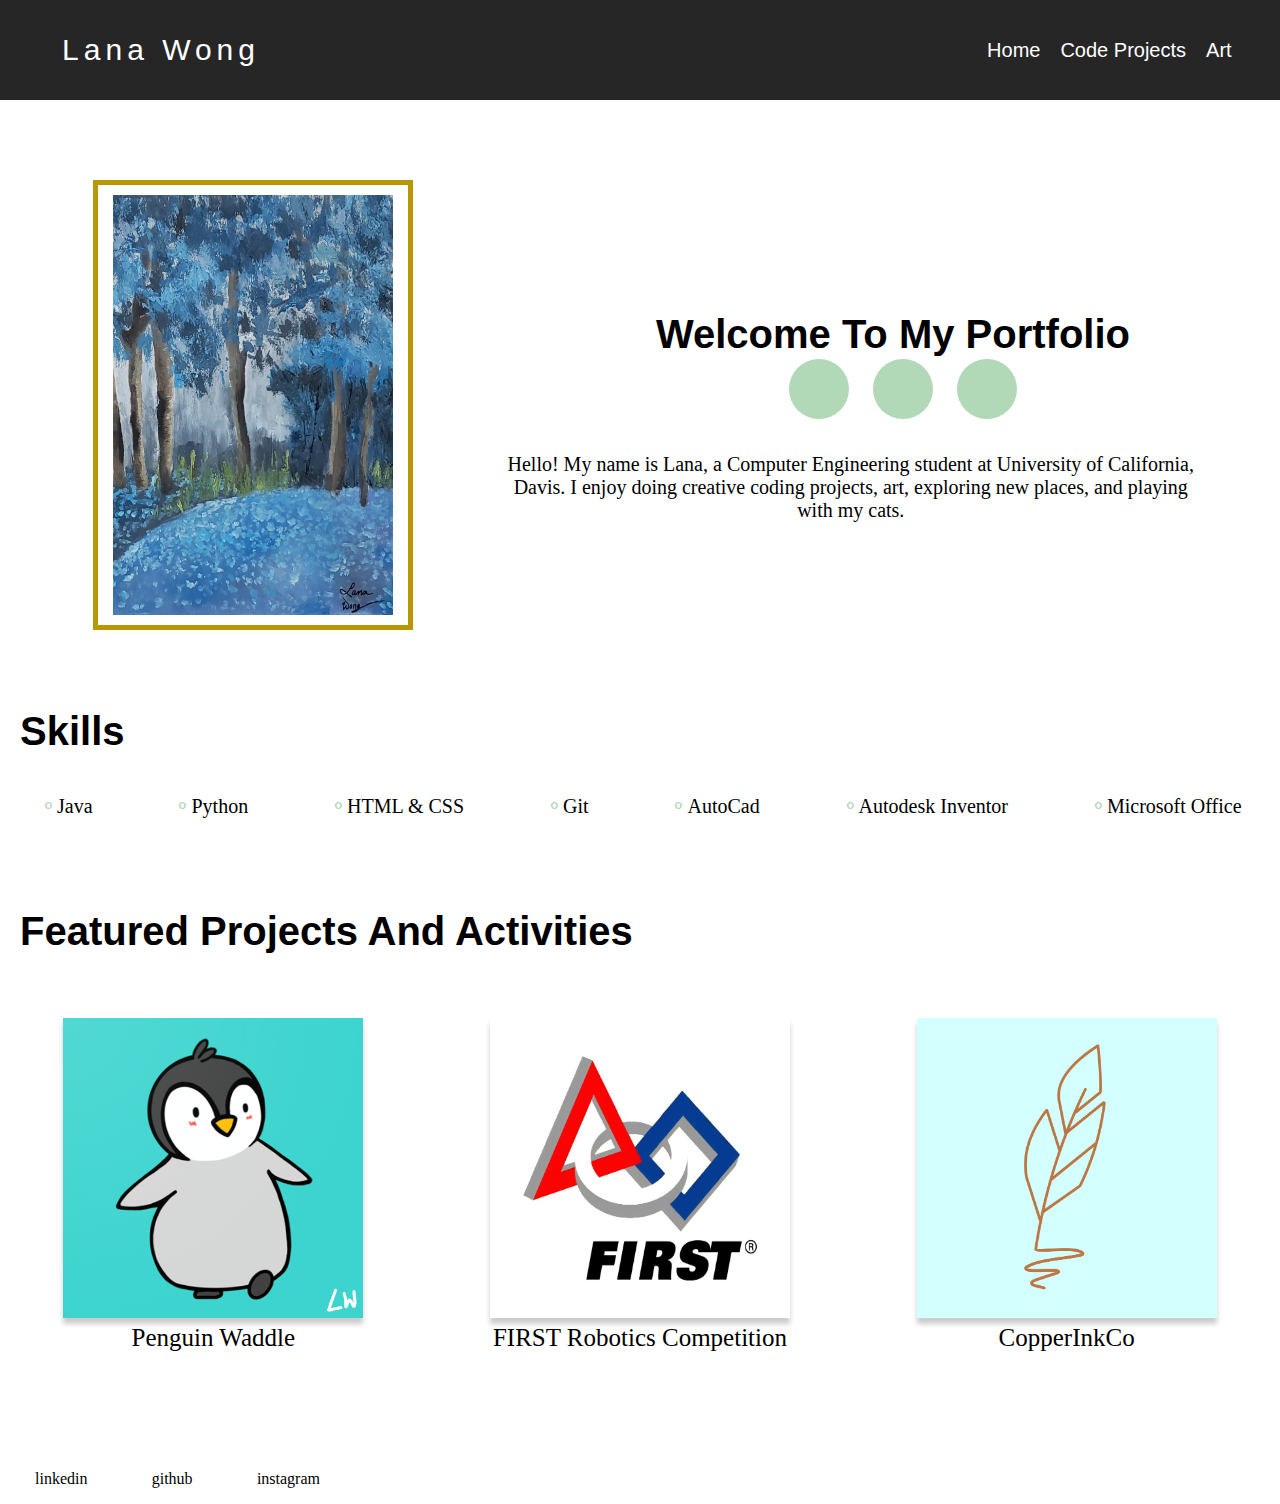
<file: index.html>
<!DOCTYPE html>
<html lang="eng">
    <head>
        <title>Lana Wong</title>
        <link href="styles.css" rel="stylesheet">
        <link rel="stylesheet" href="https://pro.fontawesome.com/releases/v5.11.2/css/all.css" integrity="sha384-zrnmn8R8KkWl12rAZFt4yKjxplaDaT7/EUkKm7AovijfrQItFWR7O/JJn4DAa/gx" crossorigin="anonymous">
        <script src="script.js" defer></script>
    </head>
    <body>
        <header>
            <nav class="navbar">
                <div class="logo">Lana Wong</div>
                <a href="#" class="toggle-button">
                    <span class="bar"></span>
                    <span class="bar"></span>
                    <span class="bar"></span>
                </a>
                <div class="navbar-links">
                    <ul>
                        <li><a href="index.html">Home</a></li>
                        <li><a href="code_projects.html">Code Projects</a></li>
                        <li><a href="art.html">Art</a></li>
                    </ul>
                </div>
            </nav>
        </header>
        <section class="about-me">
            <div class="image"><img src="gallery/blue_trees.jpg" alt="Lana"/></div>
            <div class="text">
                <h3>Welcome to my portfolio</h3>
                <div class="social-menu">
                    <ul>
                        <li><a href="https://www.linkedin.com/in/lana-wong-2639281a3/" target="_blank"><i class="fab fa-linkedin-in"></i></a></li>
                        <li><a href="https://github.com/lwong370" target="_blank"><i class="fab fa-github"></i></a></li>
                        <li><a href="https://www.instagram.com/lana.collagecorner/" target="_blank"><i class="fab fa-instagram"></i></a></li>
                    </ul>
                </div>
                    <p>Hello! My name is Lana, a Computer Engineering student at University of California, Davis.
                    I enjoy doing creative coding projects, art, exploring new places, and playing with my cats.
                    </p>
            </div>
        </section>
        <section class="skills">
            <h3>Skills</h3>
            <div class="skill-list">
                <ul>
                    <li>Java</li>
                    <li>Python</li>
                    <li>HTML & CSS</li>
                    <li>Git</li>
                    <li>AutoCad</li>
                    <li>Autodesk Inventor</li>
                    <li>Microsoft Office</li>
                </ul>
            </div>
        </section>
        <section class="featured-projects">
            <h3>Featured Projects and Activities</h3>
            <div class="horizontal-flex">
                <figure id="penguin-waddle">
                    <a href="penguin_waddle.html">
                        <img src="images/penguin_waddle_media_post.png" alt="penguin" class="img-link">
                        <figcaption>Penguin Waddle</figcaption>
                    </a>
                </figure>
                <figure id="first">
                    <a href="https://team2073.com/" target="_blank">
                        <img src="images/first_logo.jpg" alt="FIRST logo" class="img-link">
                        <figcaption>FIRST Robotics Competition</figcaption>
                    </a>
                </figure>
                <figure id="copperinkco">
                    <a href="copperinkco.html">
                        <img src="images/copperinkco.png" alt="copper feather" class="img-link">
                        <figcaption>CopperInkCo</figcaption>
                    </a>
                </figure>
            </div>
        </section>
        <section id="bottom-links" class="listed-information" style="width: 25%; margin-top: 8%;">
            <a href="https://www.linkedin.com/in/lana-wong-2639281a3/" target="_blank"><p>linkedin</p></a>
            <a href="https://github.com/lwong370" target="_blank"><p>github</p></a>
            <a href="https://www.instagram.com/lana.collagecorner/" target="_blank"><p>instagram</p></a>
        </section>
    </body>
</html>
</file>
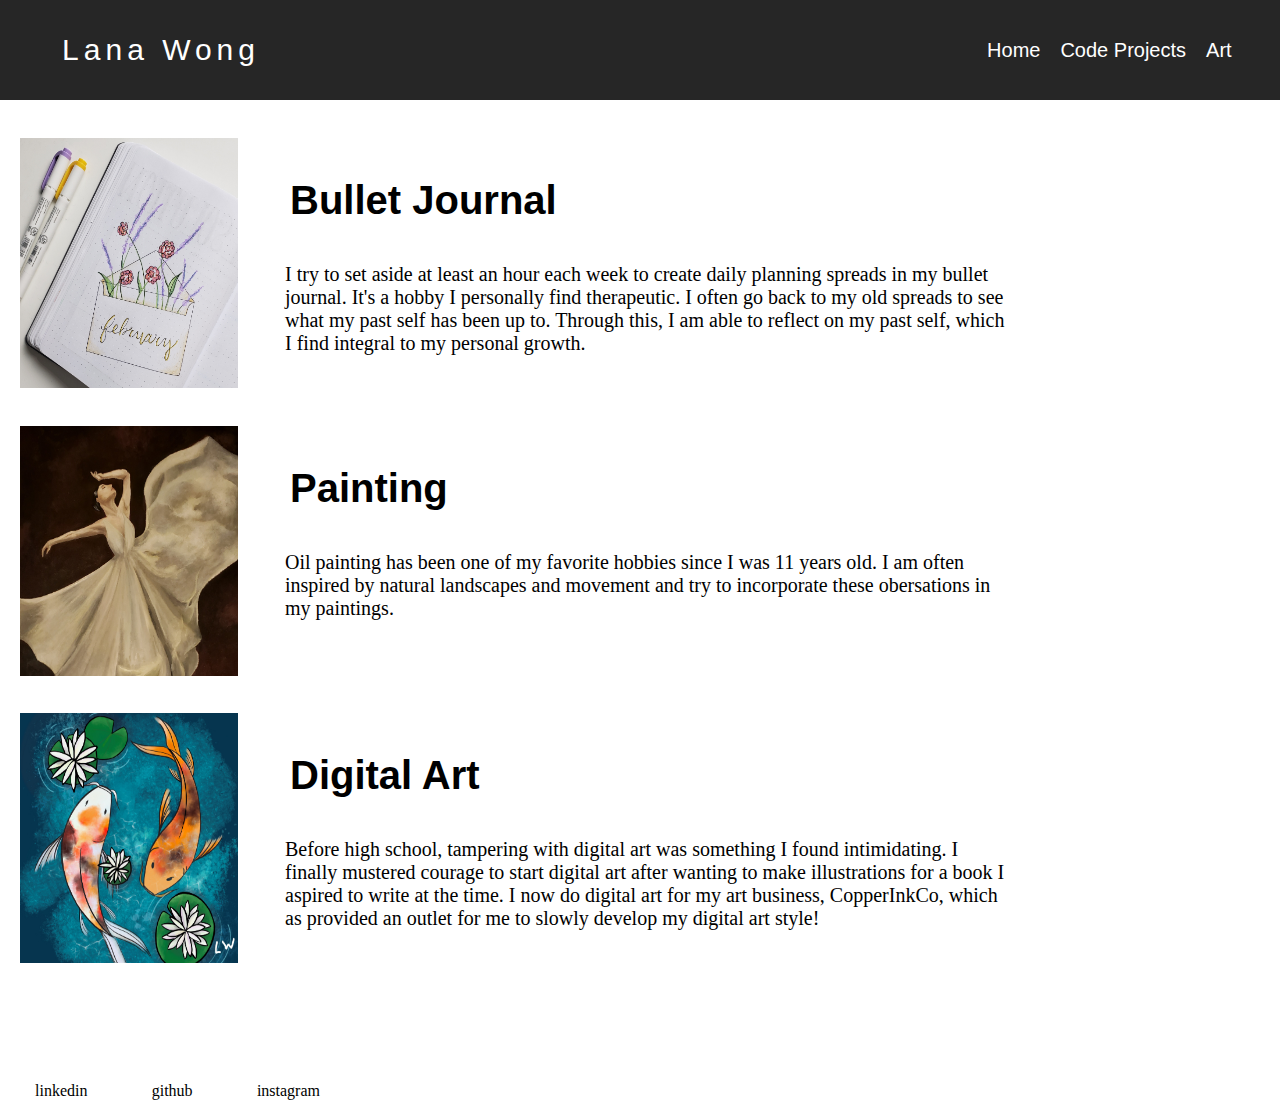
<file: art.html>
<!DOCTYPE html>
<html lang="eng">
    <head>
        <title>
            Lana Wong - Art
        </title>
        <link href="styles.css" rel="stylesheet">
        <script src="script.js" defer></script>
    </head>
    <body>
        <header>
            <nav class="navbar">
                <div class="logo">Lana Wong</div>
                <a href="#" class="toggle-button">
                    <span class="bar"></span>
                    <span class="bar"></span>
                    <span class="bar"></span>
                </a>
                <div class="navbar-links">
                    <ul>
                        <li><a href="index.html">Home</a></li>
                        <li><a href="code_projects.html">Code Projects</a></li>
                        <li><a href="art.html">Art</a></li>
                    </ul>
                </div>
            </nav>
        </header>
        <section class="vertical-content-list">
            <div id="bullet-journals" class="sub-listing">
                <img src="gallery/2021 Feb 1.jpg" alt="feb2021-pg1" class="img-link"/>
                <div class="head-description">
                    <h3>Bullet Journal</h3>
                    <p>I try to set aside at least an hour each week to create daily planning spreads in my bullet journal. It's a hobby I personally find therapeutic. 
                        I often go back to my old spreads to see what my past self has been up to. 
                        Through this, I am able to reflect on my past self, which I find integral to my personal growth.
                    </p>
                </div> 
            </div>
            <div id="paintings" class="sub-listing">
                <img src="gallery/ballerina.jpg" alt="feb2021-pg1" class="img-link"/>
                <div class="head-description">
                    <h3>Painting</h3>
                    <p>Oil painting has been one of my favorite hobbies since I was 11 years old. I am often inspired by natural landscapes and movement and 
                        try to incorporate these obersations in my paintings.
                    </p>
                </div> 
            </div>
            <div id="digital art" class="sub-listing">
                <img src="gallery/koi-website.jpg" alt="koi" class="img-link"/>
                <div class="head-description">
                    <h3>Digital Art</h3>
                    <p>Before high school, tampering with digital art was something
                        I found intimidating. I finally mustered courage to start digital art after wanting to make illustrations for
                        a book I aspired to write at the time. I now do digital art for my art business, CopperInkCo, which as provided an outlet for me to slowly develop my digital art style!
                    </p>
                </div> 
            </div>
        </section>
        <section id="bottom-links" class="listed-information" style="width: 25%; margin-top: 8%;">
            <a href="https://www.linkedin.com/in/lana-wong-2639281a3/" target="_blank"><p>linkedin</p></a>
            <a href="https://github.com/lwong370" target="_blank"><p>github</p></a>
            <a href="https://www.instagram.com/lana.collagecorner/" target="_blank"><p>instagram</p></a>
        </section>
    </body>
</html>
</file>
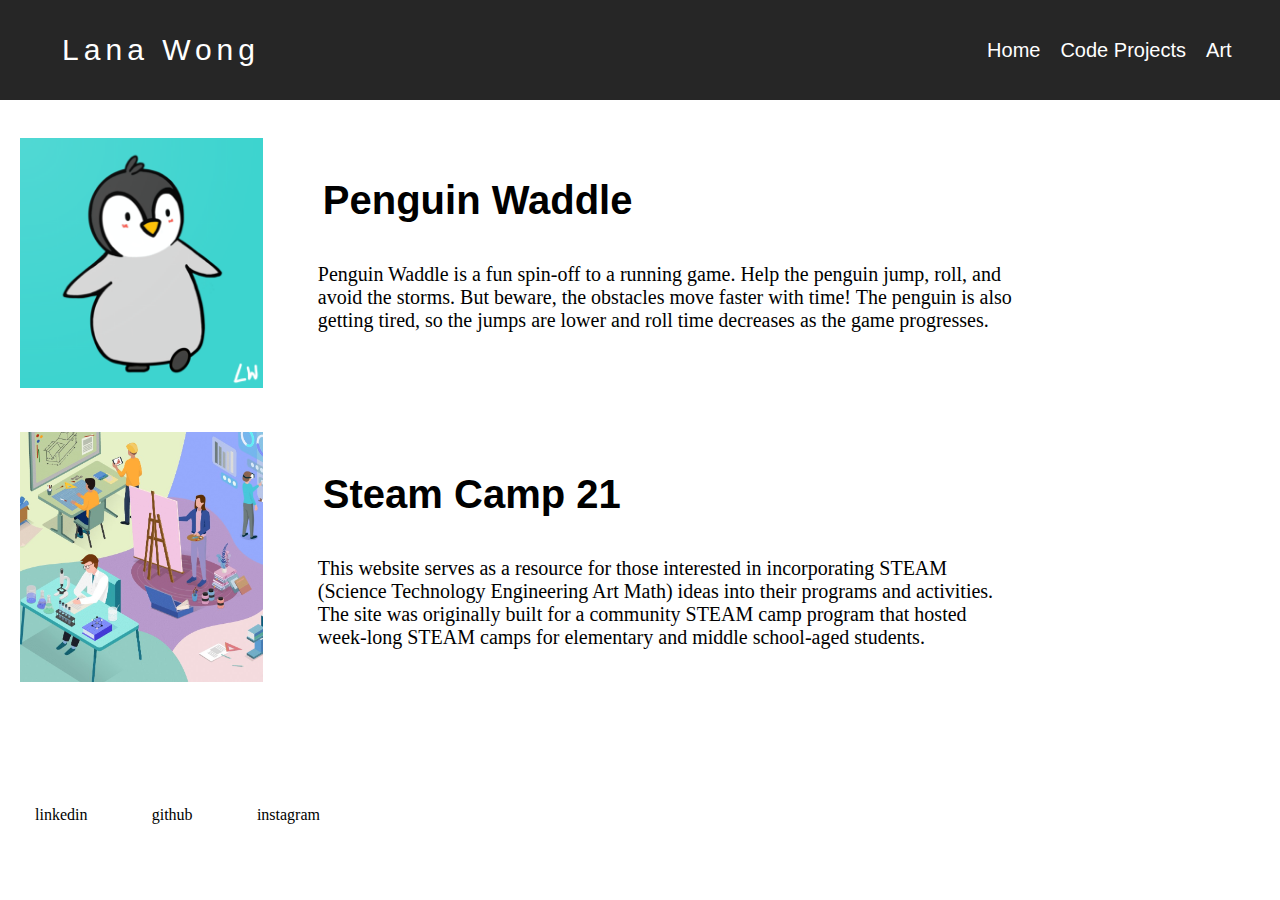
<file: code_projects.html>
<!DOCTYPE html>
<html lang="eng">
    <head>
        <title>
            Lana Wong - Code Projects
        </title>
        <link href="styles.css" rel="stylesheet">
        <script src="script.js" defer></script>
    </head>
    <body>
        <header>
            <nav class="navbar">
                <div class="logo">Lana Wong</div>
                <a href="#" class="toggle-button">
                    <span class="bar"></span>
                    <span class="bar"></span>
                    <span class="bar"></span>
                </a>
                <div class="navbar-links">
                    <ul>
                        <li><a href="index.html">Home</a></li>
                        <li><a href="code_projects.html">Code Projects</a></li>
                        <li><a href="art.html">Art</a></li>
                    </ul>
                </div>
            </nav>
        </header>
        <section class="vertical-content-list">
            <div id="penguin-waddle" class="sub-listing">
                <a href="penguin_waddle.html">
                    <img src="images/penguin_waddle_media_post.png" alt="penguin" class="img-link"/>
                </a>
                <a href="penguin_waddle.html">
                    <div class="head-description" style="padding-left: 4%; text-align: left;">
                        <h3>Penguin Waddle</h3>
                        <p>Penguin Waddle is a fun spin-off to a running game. Help the penguin jump, roll, and avoid the storms. But beware, the obstacles move faster with time! The penguin is also getting tired, so the jumps are lower and roll time decreases as the game progresses.</p>
                    </div> 
                </a>   
            </div>
            <div id="steam21" class="sub-listing">
                <a href="steam.html">
                    <img src="images/steam.jpg" alt="steam" class="img-link"/>
                </a>
                <a href="steam.html">
                    <div class="head-description" style="padding-left: 4%; text-align: left;">
                        <h3>Steam Camp 21</h3>
                        <p>This website serves as a resource for those interested in incorporating STEAM (Science Technology Engineering Art Math) ideas into their programs and activities. The site was originally built for a community STEAM camp program that hosted week-long STEAM camps for elementary and middle school-aged students.</p>
                    </div>                 
                </a>
            </div>
        </section>
        <section id="bottom-links" class="listed-information" style="width: 25%; margin-top: 8%;">
            <a href="https://www.linkedin.com/in/lana-wong-2639281a3/" target="_blank"><p>linkedin</p></a>
            <a href="https://github.com/lwong370" target="_blank"><p>github</p></a>
            <a href="https://www.instagram.com/lana.collagecorner/" target="_blank"><p>instagram</p></a>
        </section>
    </body>
</html>
</file>
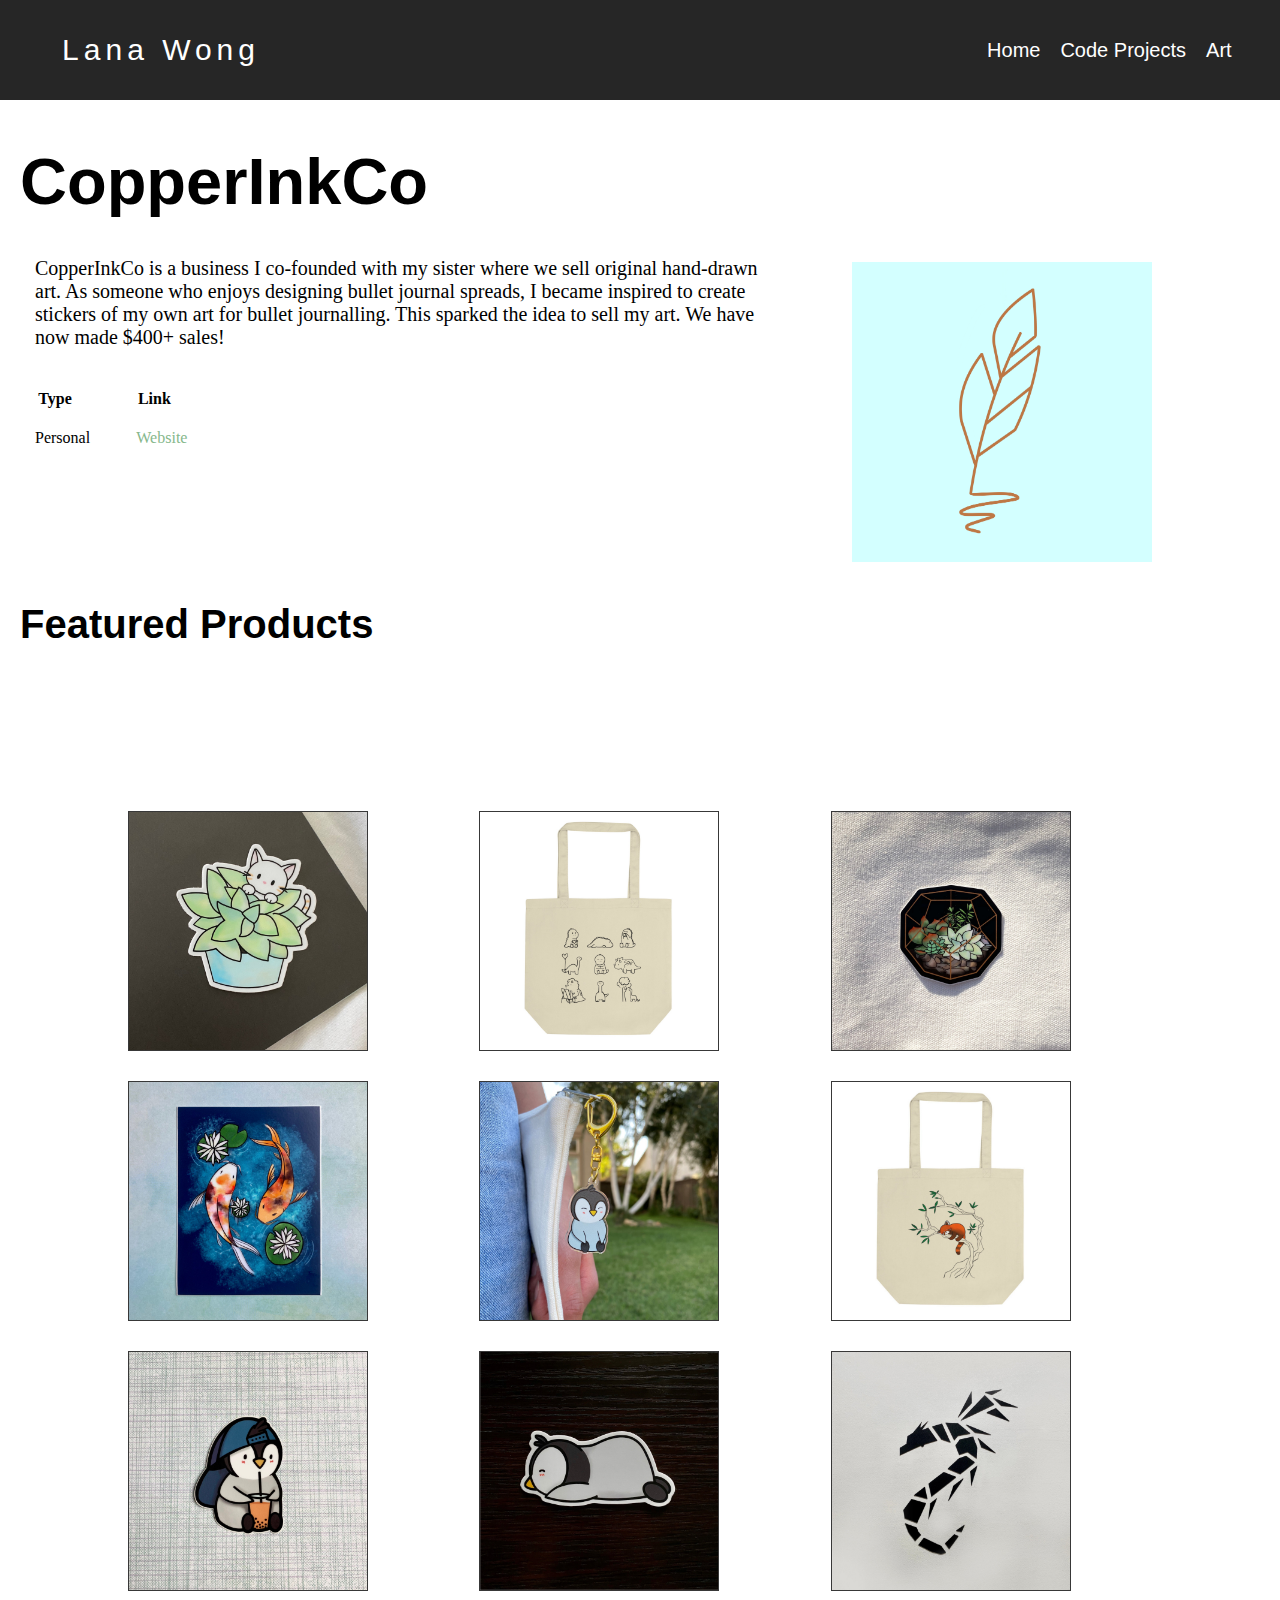
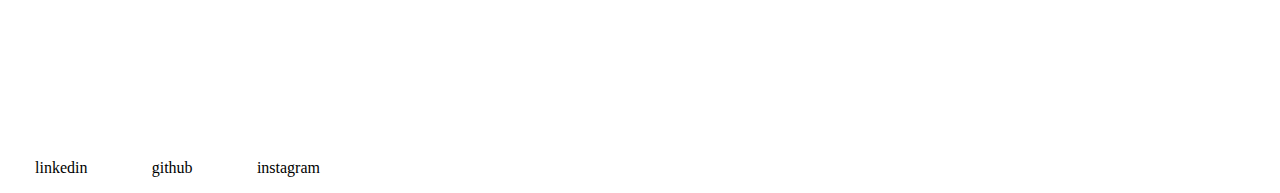
<file: copperinkco.html>
<!DOCTYPE html>
<html lang="eng">
    <head>
        <title>
            Lana Wong - CopperInkCo
        </title>
        <link href="styles.css" rel="stylesheet">
        <script src="script.js" defer></script>
    </head>
    <body>
        <header>
            <nav class="navbar">
                <div class="logo">Lana Wong</div>
                <a href="#" class="toggle-button">
                    <span class="bar"></span>
                    <span class="bar"></span>
                    <span class="bar"></span>
                </a>
                <div class="navbar-links">
                    <ul>
                        <li><a href="index.html">Home</a></li>
                        <li><a href="code_projects.html">Code Projects</a></li>
                        <li><a href="art.html">Art</a></li>
                    </ul>
                </div>
            </nav>
        </header>
        <h1 style="padding-left: 20px;">CopperInkCo</h1>
        <div class="subpage-header-flex">
            <div class="head-description">
                <section class="description">
                    <p>CopperInkCo is a business I co-founded with my sister where we sell original hand-drawn art. As someone who enjoys designing bullet journal spreads, 
                        I became inspired to create stickers of my own art for bullet journalling. This sparked the idea to sell my art. We have now made $400+ sales!
                    </p>
                </section>
                <section class="listed-information" style="width: 22%;">
                    <div class="type">
                        <h4>Type</h4>
                        <p>Personal</p>
                    </div>
                    <div class="link">
                        <h4>Link</h4>
                        <a href="https://linktr.ee/CopperInkCo" target="_blank" style="color: rgb(134, 184, 140);"><p>Website</p></a>
                    </div>
                </section>
            </div>
            <img src="images/copperinkco.png" alt="copperinkco" style="height: 300px; width: 300px;">
        </div>
        <h3 style=>Featured Products</h3>
        <div class="horizontal-flex">
            <div style="width: 80%;
            display: grid;
            grid-gap: 30px;
            margin: 100px auto 50px;
            grid-template-columns: repeat(auto-fit, minmax(250px, 1fr));">
                <img src="gallery/cat_plant.jpg" alt="cat-plant-etsy" style="border: 0.5px solid rgb(56, 56, 56); width: 240px; height: 240px; "/>
                <img src="gallery/dino_bag.jpg" alt="dino-bag-etsy" style="border: 0.5px solid rgb(56, 56, 56); width: 240px; height: 240px;"/> 
                <img src="gallery/hex_terrarium.jpg" alt="hex-terrarium-etsy" style="border: 0.5px solid rgb(56, 56, 56); width: 240px; height: 240px;"/> 
                <img src="gallery/koi.jpg" alt="koi-etsy" style="border: 0.5px solid rgb(56, 56, 56); width: 240px; height: 240px;"/> 
                <img src="gallery/penguin_charm.jpg" alt="penguin-charm-etsy" style="border: 0.5px solid rgb(56, 56, 56); width: 240px; height: 240px;"/>      
                <img src="gallery/red_panda_bag.jpg" alt="penguin-charm-etsy" style="border: 0.5px solid rgb(56, 56, 56); width: 240px; height: 240px;"/>         
                <img src="gallery/penguin_boba.jpg" alt="penguin-charm-etsy" style="border: 0.5px solid rgb(56, 56, 56); width: 240px; height: 240px;"/>         
                <img src="gallery/sleepy_penguin.jpg" alt="penguin-charm-etsy" style="border: 0.5px solid rgb(56, 56, 56); width: 240px; height: 240px;"/>         
                <img src="gallery/geo_dragon.jpg" alt="penguin-charm-etsy" style="border: 0.5px solid rgb(56, 56, 56); width: 240px; height: 240px;"/>                     
            </div>
        </div>
        <section id="bottom-links" class="listed-information" style="width: 25%; margin-top: 8%;">
            <a href="https://www.linkedin.com/in/lana-wong-2639281a3/" target="_blank"><p>linkedin</p></a>
            <a href="https://github.com/lwong370" target="_blank"><p>github</p></a>
            <a href="https://www.instagram.com/lana.collagecorner/" target="_blank"><p>instagram</p></a>
        </section>
    </body>
</html>
</file>
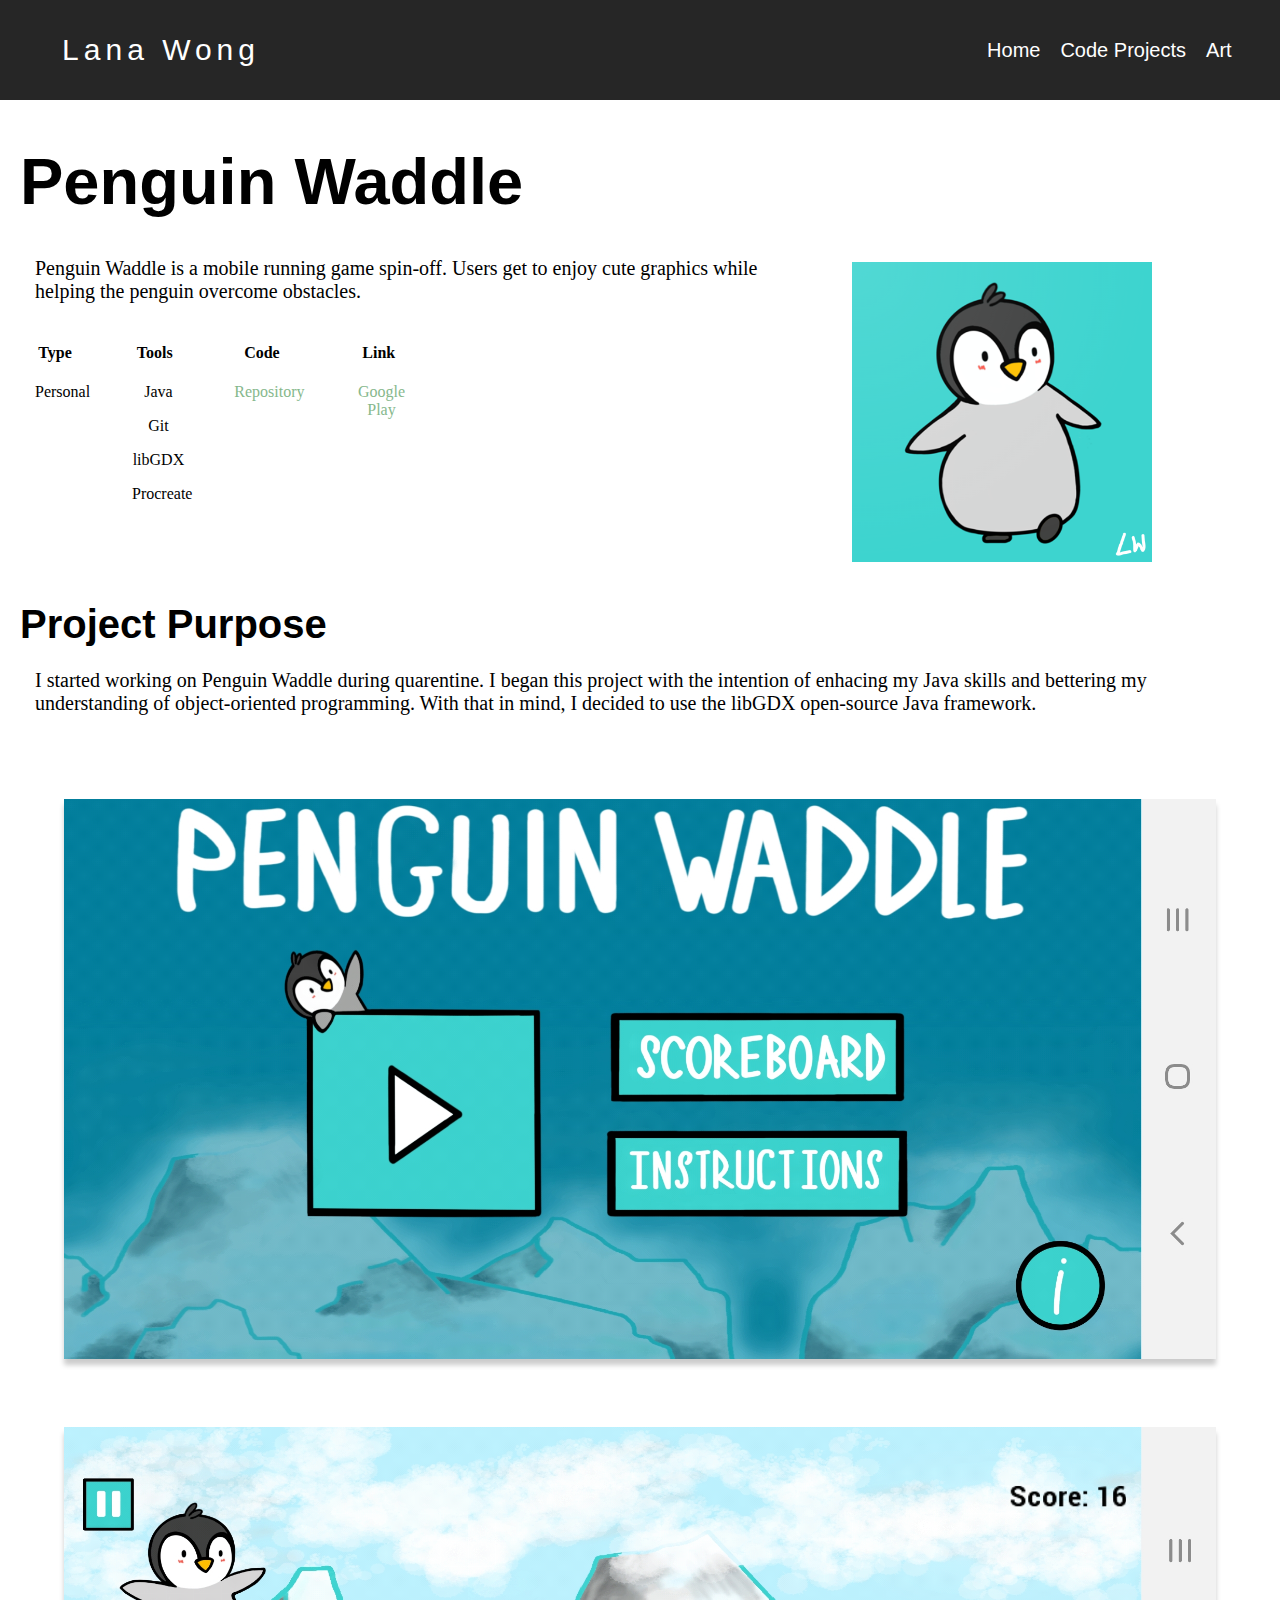
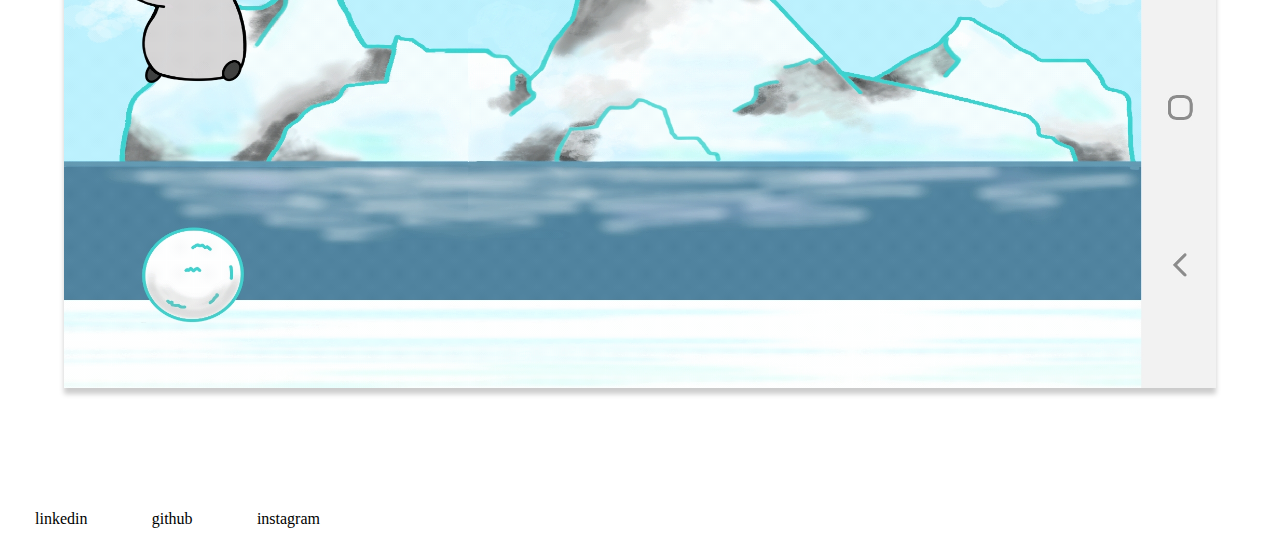
<file: penguin_waddle.html>
<!DOCTYPE html>
<html lang="eng">
    <head>
        <title>
            Lana Wong - Penguin Waddle
        </title>
        <link href="styles.css" rel="stylesheet">
        <script src="script.js" defer></script>
    </head>
    <body>
        <header>
            <nav class="navbar">
                <div class="logo">Lana Wong</div>
                <a href="#" class="toggle-button">
                    <span class="bar"></span>
                    <span class="bar"></span>
                    <span class="bar"></span>
                </a>
                <div class="navbar-links">
                    <ul>
                        <li><a href="index.html">Home</a></li>
                        <li><a href="code_projects.html">Code Projects</a></li>
                        <li><a href="art.html">Art</a></li>
                    </ul>
                </div>
            </nav>
        </header>
        <h1 style="padding-left: 20px;">Penguin Waddle</h1>
        <div class="subpage-header-flex">
            <div class="head-description">
                <section class="description">
                    <p>Penguin Waddle is a mobile running game spin-off. Users get to enjoy cute graphics while helping the penguin overcome obstacles.</p>
                </section>
                <section class="listed-information">
                    <div class="type">
                        <h4>Type</h4>
                        <p>Personal</p>
                    </div>
                    <div class="tools">
                        <h4>Tools</h4>
                        <p>Java</p>
                        <p>Git</p>
                        <p>libGDX</p>
                        <p>Procreate</p>
                    </div>
                    <div class="code">
                        <h4>Code</h4>
                        <a href="https://github.com/lwong370/Penguin_Waddle" target="_blank" style="color: rgb(134, 184, 140);"><p>Repository</p></a>
                    </div>
                    <div class="link">
                        <h4>Link</h4>
                        <a href="https://play.google.com/store/apps/details?id=com.lana.penguinwaddle&hl=en_US&gl=US" target="_blank" style="color: rgb(134, 184, 140);;"><p>Google Play</p></a>
                    </div>
                </section>
            </div>
            <img src="images/penguin_waddle_media_post.png" alt="penguin" style="height: 300px; width: 300px;">
        </div>
        <section class="pw-purpose">
            <h3>Project Purpose</h3>
            <div class="description">
                <p>I started working on Penguin Waddle during quarentine. 
                    I began this project with the intention of enhacing my Java skills and bettering my understanding of
                    object-oriented programming. With that in mind, I decided to use the libGDX open-source Java framework.</p>
            </div>   
        </section>
        <section class="extra-images">
            <img src="images/pw_screenshot1.jpg" alt="penguin waddle home screen"/>      
            <img src="images/pw_screenshot5.jpg" alt="penguin waddle mid game"/>      
        </section>
        <section id="bottom-links" class="listed-information" style="width: 25%; margin-top: 8%;">
            <a href="https://www.linkedin.com/in/lana-wong-2639281a3/" target="_blank"><p>linkedin</p></a>
            <a href="https://github.com/lwong370" target="_blank"><p>github</p></a>
            <a href="https://www.instagram.com/lana.collagecorner/" target="_blank"><p>instagram</p></a>
        </section>
    </body>
</html>
</file>
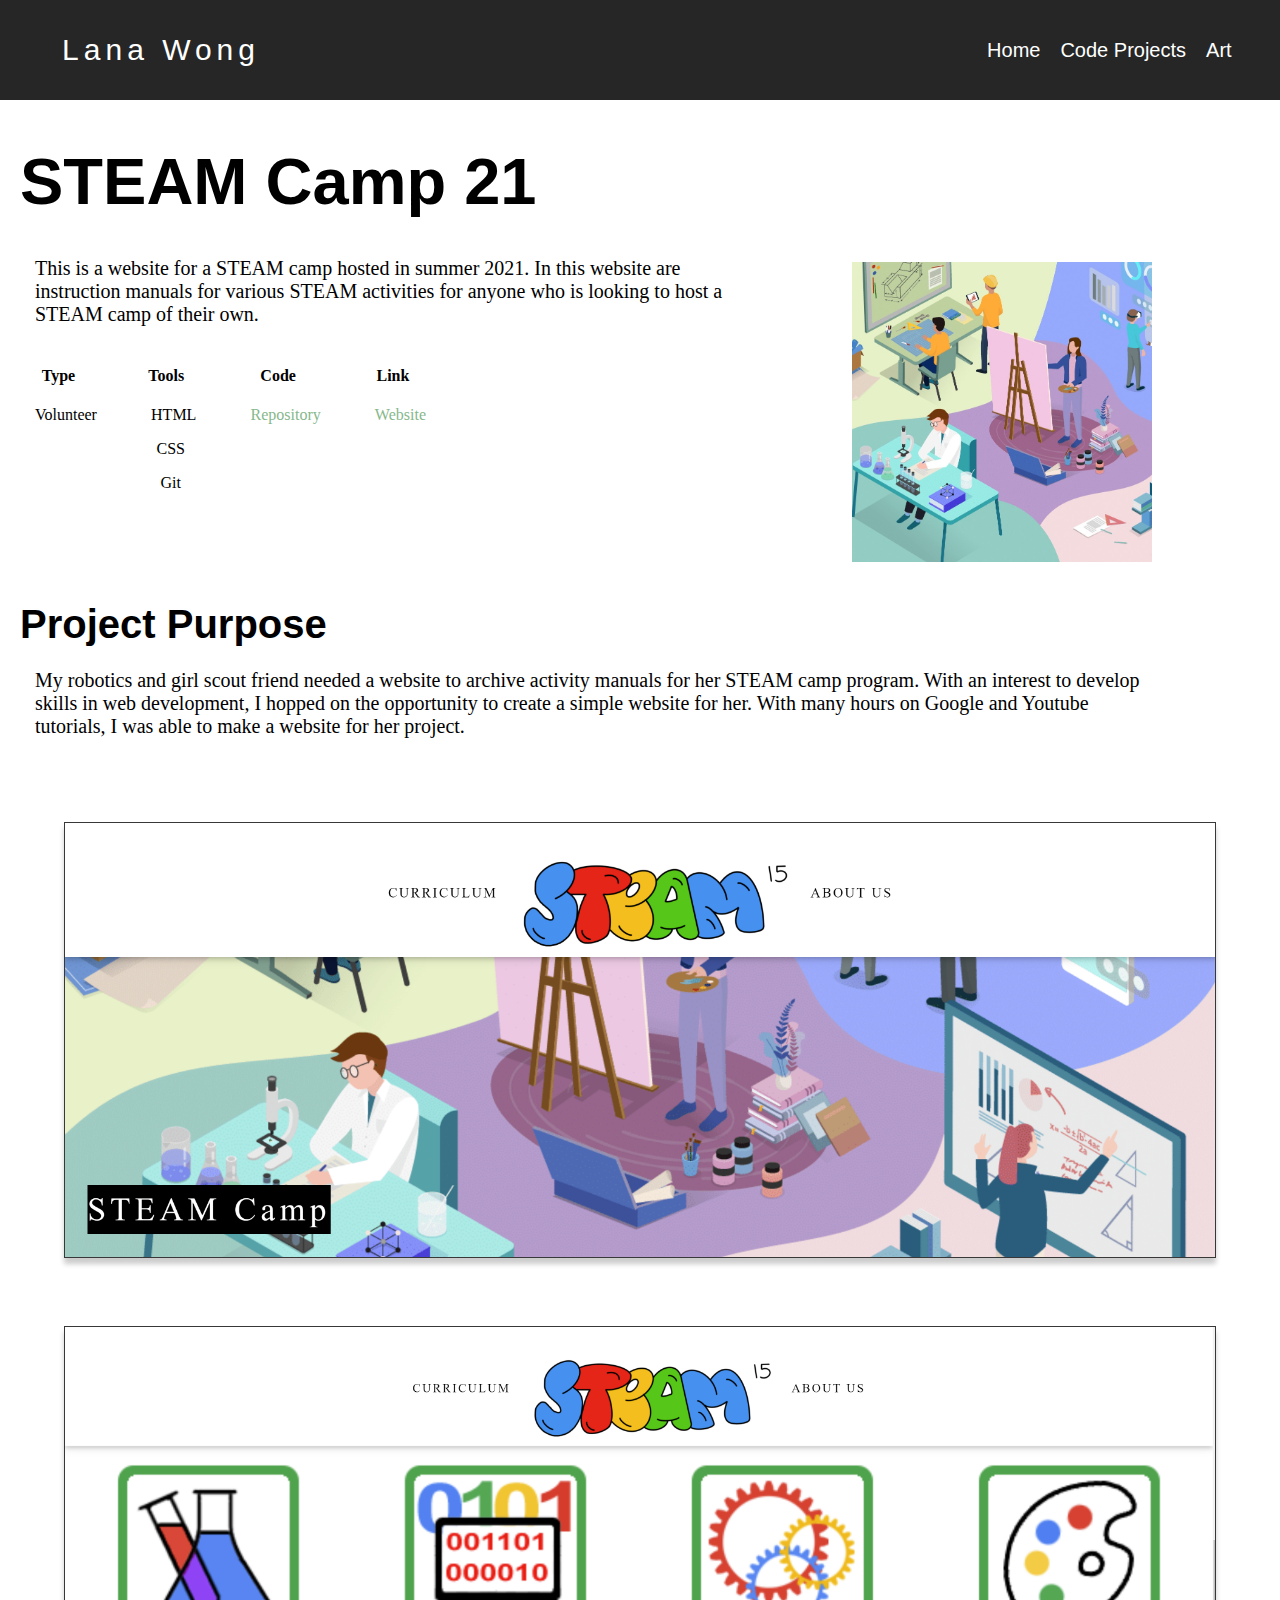
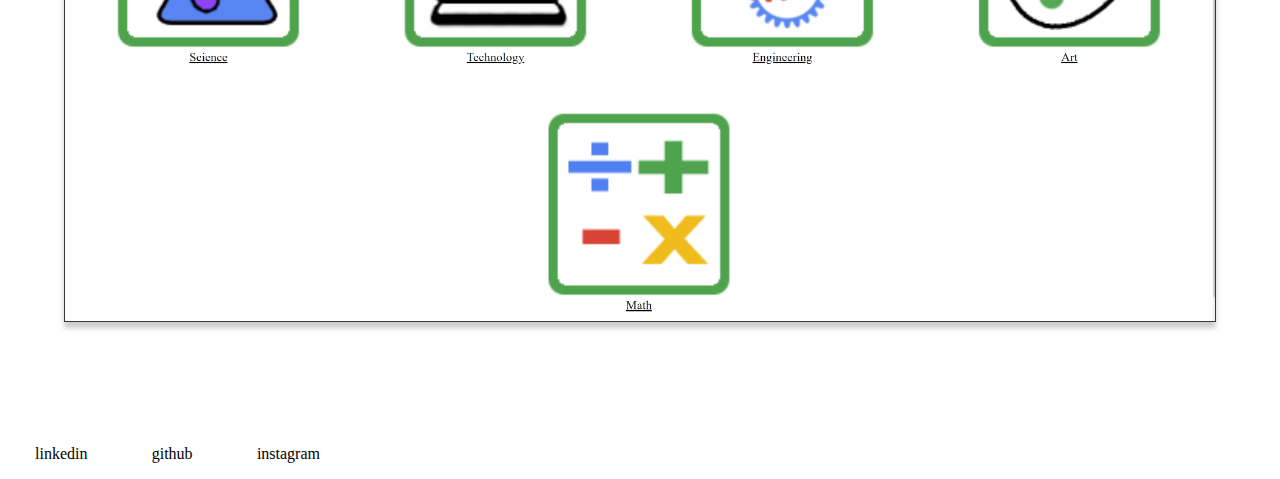
<file: steam.html>
<!DOCTYPE html>
<html lang="eng">
    <head>
        <title>
            Lana Wong - STEAM Camp 21
        </title>
        <link href="styles.css" rel="stylesheet">
        <script src="script.js" defer></script>
    </head>
    <body>
        <header>
            <nav class="navbar">
                <div class="logo">Lana Wong</div>
                <a href="#" class="toggle-button">
                    <span class="bar"></span>
                    <span class="bar"></span>
                    <span class="bar"></span>
                </a>
                <div class="navbar-links">
                    <ul>
                        <li><a href="index.html">Home</a></li>
                        <li><a href="code_projects.html">Code Projects</a></li>
                        <li><a href="art.html">Art</a></li>
                    </ul>
                </div>
            </nav>
        </header>
        <h1 style="padding-left: 20px;">STEAM Camp 21</h1>
        <div class="subpage-header-flex">
            <div class="head-description">
                <section class="description">
                    <p>This is a website for a STEAM camp hosted in summer 2021. In this website are instruction manuals for various STEAM activities for anyone
                        who is looking to host a STEAM camp of their own.
                    </p>
                </section>
                <section class="listed-information">
                    <div class="type">
                        <h4>Type</h4>
                        <p>Volunteer</p>
                    </div>
                    <div class="tools">
                        <h4>Tools</h4>
                        <p>HTML</p>
                        <p>CSS</p>
                        <p>Git</p>
                    </div>
                    <div class="code">
                        <h4>Code</h4>
                        <a href="https://github.com/steamcamp21/steamcamp21.github.io" target="_blank" style="color: rgb(134, 184, 140);"><p>Repository</p></a>
                    </div>
                    <div class="link">
                        <h4>Link</h4>
                        <a href="https://steamcamp21.github.io/index.html" target="_blank" style="color: rgb(134, 184, 140);"><p>Website</p></a>
                    </div>
                </section>
            </div>
            <img src="images/steam.jpg" alt="steam activity" style="height: 300px; width: 300px;">
        </div>
        <section class="pw-purpose">
            <h3>Project Purpose</h3>
            <div class="description">
                <p>My robotics and girl scout friend needed a website to archive activity manuals for her STEAM camp program. With an interest to develop skills in web development,
                    I hopped on the opportunity to create a simple website for her. With many hours on Google and Youtube tutorials, I was able to make a website for her project.
                </p>
            </div>   
        </section>
        <section class="extra-images">
            <img src="images/steam_screenshot_1.PNG" alt="steam screenshot 1" style="border: 0.5px solid rgb(56, 56, 56);"/>      
            <img src="images/steam_screenshot_2.PNG" alt="steam screenshot 2" style="border: 0.5px solid rgb(56, 56, 56);"/>      
        </section>
        <section id="bottom-links" class="listed-information" style="width: 25%; margin-top: 8%;">
            <a href="https://www.linkedin.com/in/lana-wong-2639281a3/" target="_blank"><p>linkedin</p></a>
            <a href="https://github.com/lwong370" target="_blank"><p>github</p></a>
            <a href="https://www.instagram.com/lana.collagecorner/" target="_blank"><p>instagram</p></a>
        </section>
    </body>
</html>
</file>
<file: styles.css>
* {
    box-sizing: border-box;
}

html{
    scroll-behavior: smooth;
}

body {
    margin: 0;
    padding: 0;
    width: 100%;
}

header{
    height: 100px;
    width: 100%;
    background: #262626;
    text-align: center;
}

.navbar{
    display: flex;
    justify-content: space-between;
    align-items: center;
    margin-right: 3%;
    background: #262626;

}

.logo{
    margin-left: 5%;
    float: left;
    line-height: 100px;
    color:white;
    font-size: 30px;
    letter-spacing: 5px;
    font-family: 'Trebuchet MS', 'Lucida Sans Unicode', 'Lucida Grande', 'Lucida Sans', Arial, sans-serif;
}

.navbar ul{
    list-style-type: none;
    display: flex;
    margin: 0;
    padding: 0;
}

.navbar a{
    text-decoration: none;
    margin: 10px;
    color: white;
    font-family:'Franklin Gothic Medium', 'Arial Narrow', Arial, sans-serif;
    font-size: 20px;
    display: block;
}

.navbar li:hover {
    background-color: #636363;
}

.toggle-button {
    position: absolute;
    top: .75rem;
    right: 1rem;
    display: none;
    flex-direction: column;
    justify-content: space-between;
    width: 31px;
    height: 21px;
}

.toggle-button .bar {
    height: 3px;
    width: 100%;
    background-color: white;
    border-radius: 10px;
    display: none;
    margin: 5px auto;
}

.social-menu ul li{
    list-style: none;
    margin: 10px;
    margin-top: -5%;
    display: inline-block;
}

.social-menu ul li .fab{
    font-size: 30px;
    color: black;
    line-height: 60px;
}

.social-menu ul li .fab:hover{
    opacity: 0.5;
}

.img-link:hover {
    opacity: 0.5;
}

.social-menu ul li a{
    position: relative;
    display: block;
    width: 60px;
    height: 60px;
    border-radius: 50%;
    background-color: #B1D8B7;
    text-align: center;
}

.about-me{
    padding-top: 80px;
    display: flex;
    align-items: center;
    justify-content: center;
    text-align: center;
    flex-direction: row;
}

.about-me .image{
    flex-basis: 70%;
    padding-left: 20px;
}

.about-me .image img{
    height: 450px;
    width: 320px;
    border: 5px solid rgb(184, 151, 4);
    padding: 10px 15px;
}

p {
    font-size: 20px;
    padding-left: 15px;
    padding-right: 10%;
}

h1 {
    font-size: 65px;
    font-family: 'Trebuchet MS', 'Lucida Sans Unicode', 'Lucida Grande', 'Lucida Sans', Arial, sans-serif;
}

h3{
    font-size: 40px;
    text-transform: capitalize;
    color:black;
    font-family: 'Trebuchet MS', 'Lucida Sans Unicode', 'Lucida Grande', 'Lucida Sans', Arial, sans-serif;
    font-weight: 600;
    padding-left: 20px;
}

.skills{
    padding-top: 35px;
    padding-right: 3%;
    text-align: center;
}

.skills h3{
    text-align: left;
    padding-left: 20px;
}

.skills .skill-list ul{
    display: flex;
    flex-wrap: wrap;
    align-content: space-between;
    justify-content: space-between;
    flex-direction: row;
    flex-basis: 60%;
}

.skills li:before {
    content: "\26AC";
    color: #B1D8B7;
}

.skills li{
    display: inline;
    font-size: 20px;
}

.featured-projects {
    padding-top: 35px;
}

.featured-projects h3 {
    text-align: left;
    padding-left: 20px;
}

.featured-projects img {
    -moz-box-shadow: 0px 10px 5px #ccc;
    -webkit-box-shadow: 0px 6px 5px #ccc;
    box-shadow: 0px 6px 5px #ccc;
}

a {
    color:black;
    text-align: center;
    text-decoration: none;
    font-size: 25px;
}

.horizontal-flex {
    display:flex;
    flex-direction: row;
    margin-top: 5%;
    flex-wrap: wrap;
    justify-content: center;
    align-items: center
}

.horizontal-flex figure{
    margin: auto;
}

.horizontal-flex img {
    height: 300px;
    width: 300px;
}

.description {
    display: flex;
    align-items: center;
    justify-content: center;
    padding-left: 20px;
    margin-top: -3%;
}

.listed-information {
    display: flex;
    width: 50%;
    padding-left: 20px;
    flex-wrap: wrap;
    align-content: space-between;
    justify-content: space-between;
}

.listed-information div {
    text-align: center;
    vertical-align: top;
}

.listed-information p {
    font-size: 16px;
}

.extra-images {
    text-align: center;
}

.extra-images img {
    width: 90%;
    margin-top: 5%;
    -moz-box-shadow: 0px 6px 5px #ccc;
    -webkit-box-shadow: 0px 6px 5px #ccc;
    box-shadow: 0px 6px 5px #ccc;
}

.subpage-header-flex {
    display: flex;
    width: 90%;
    flex-direction: row;
    flex-basis: 60%;
}

.subpage-header-flex img {
    margin-left: auto;
    margin-right: auto;
}

.vertical-content-list {
    display: flex;
    flex-direction: column;
    padding-left: 20px;
}

.vertical-content-list .sub-listing{
    display: flex;
    flex-direction: row;
    width: 85%;
    padding-top: 3%;
}

.vertical-content-list img {
    width: 250px;
    height: 250px;
    padding-right: 3%;
}

@media (max-width: 600px) {
    .navbar {
        flex-direction: column;
        align-items: flex-start;
    }

    .toggle-button {
        display: flex;
    }

    .toggle-button .bar {
        display: flex;
    }

    .navbar-links {
        display: none;
        width: 100%;
        text-align: center;
        position: relative;
    }

    .navbar-links ul {
        width: 100%;
        flex-direction: column;
        list-style-type: none;
        overflow: hidden;
        background-color: #262626;

        position: absolute; 
        left: 0; top: 100%;  
        width: 100%;         

        transition: height 1s ease;
    }

    .navbar-links ul li {
        text-align: center;
    }

    .navbar-links ul li a {
        padding: .5rem 1rem;
    }

    .navbar-links.active {
        display: flex;
    }

    .vertical-content-list .sub-listing {
        flex-direction: column;
    }

    .subpage-header-flex {
        flex-direction: column;
    }

    .listed-information {
        width: 90%;
    }

    .about-me {
        flex-direction: column;
    }
}
</file>
